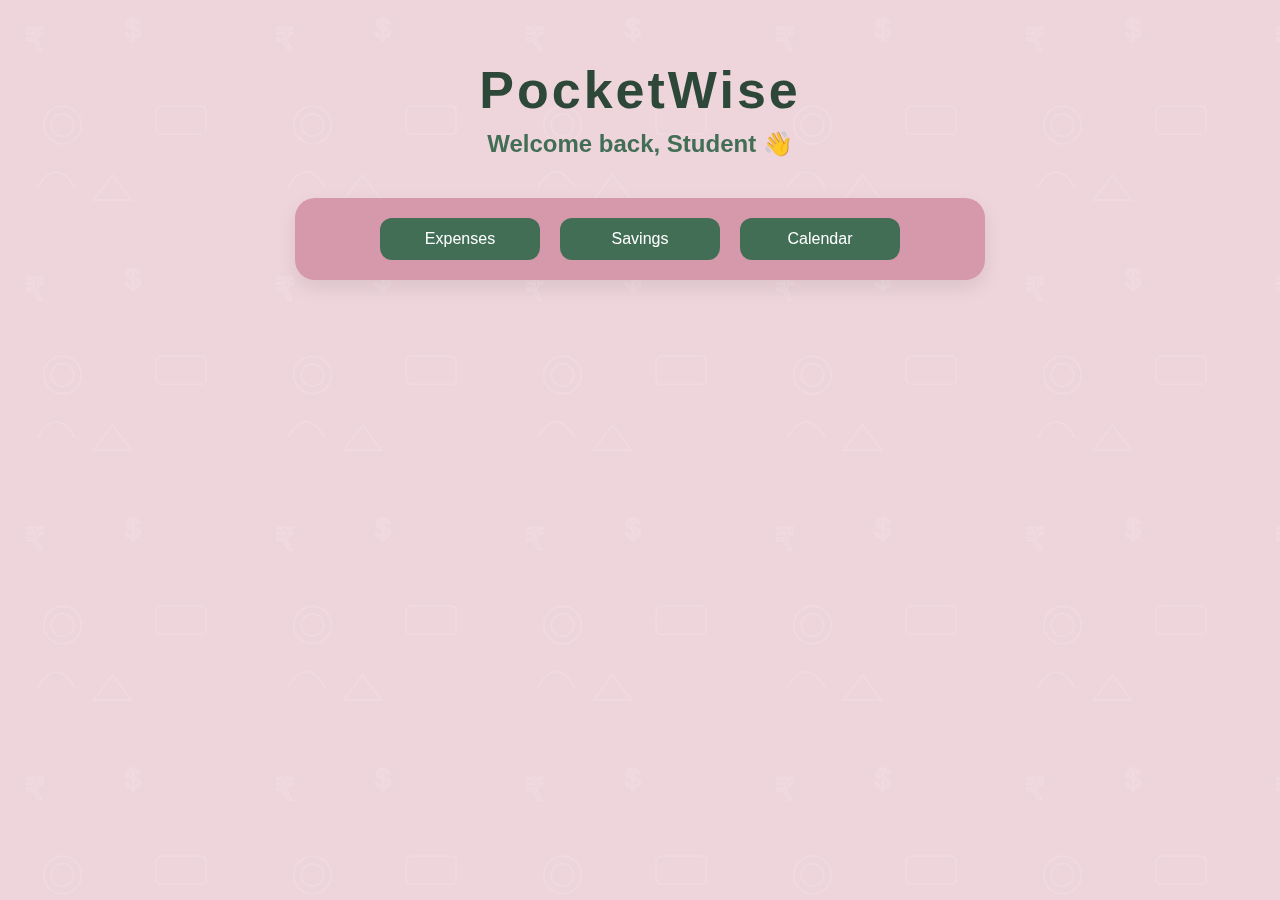
<file: index.html>
<!DOCTYPE html>
<html>
<head>
    <title>PocketWise - Dashboard</title>
    <link rel="stylesheet" href="style.css">
</head>
<body>

    <div class="dashboard">

        <!-- HEADER -->
        <div class="dashboard-header">
            <h1 class="main-title">PocketWise</h1>
            <h2 id="welcome" class="welcome-text"></h2>
        </div>

        <!-- TOP NAVIGATION PANEL -->
        <div class="dashboard-nav">
            <button onclick="window.location.href='expenses.html'">Expenses</button>
            <button onclick="window.location.href='savings.html'">Savings</button>
            <button onclick="window.location.href='calendar.html'">Calendar</button>
        </div>

        <!-- STATS GRID -->
        <div class="stats-grid">

            <div class="stat-card">
                <h3>Monthly Budget</h3>
                <p id="budgetDisplay"></p>
            </div>

            <div class="stat-card">
                <h3>Total Spent</h3>
                <p id="spentDisplay"></p>
            </div>

            <div class="stat-card">
                <h3>Remaining</h3>
                <p id="remainingDisplay"></p>
            </div>

            <div class="stat-card">
                <h3>Savings Goal</h3>
                <p id="goalDisplay"></p>
            </div>

        </div>
    <!-- SMART INSIGHTS SECTION -->
<div class="insights-card">
    <h3>🧠 Smart Financial Insights (Student Mode)</h3>

    <div class="insight-item">
        <p id="budgetUsageInsight"></p>
    </div>

    <div class="insight-item">
        <p id="dailyAverageInsight"></p>
    </div>

    <div class="insight-item">
        <p id="projectionInsight"></p>
    </div>

    <div class="insight-item">
        <p id="savingsProgressInsight"></p>
    </div>

    <div class="insight-item">
        <p id="studentTip"></p>
    </div>
</div>

    </div>

    <script src="script.js"></script>

</body>
</html>
</file>
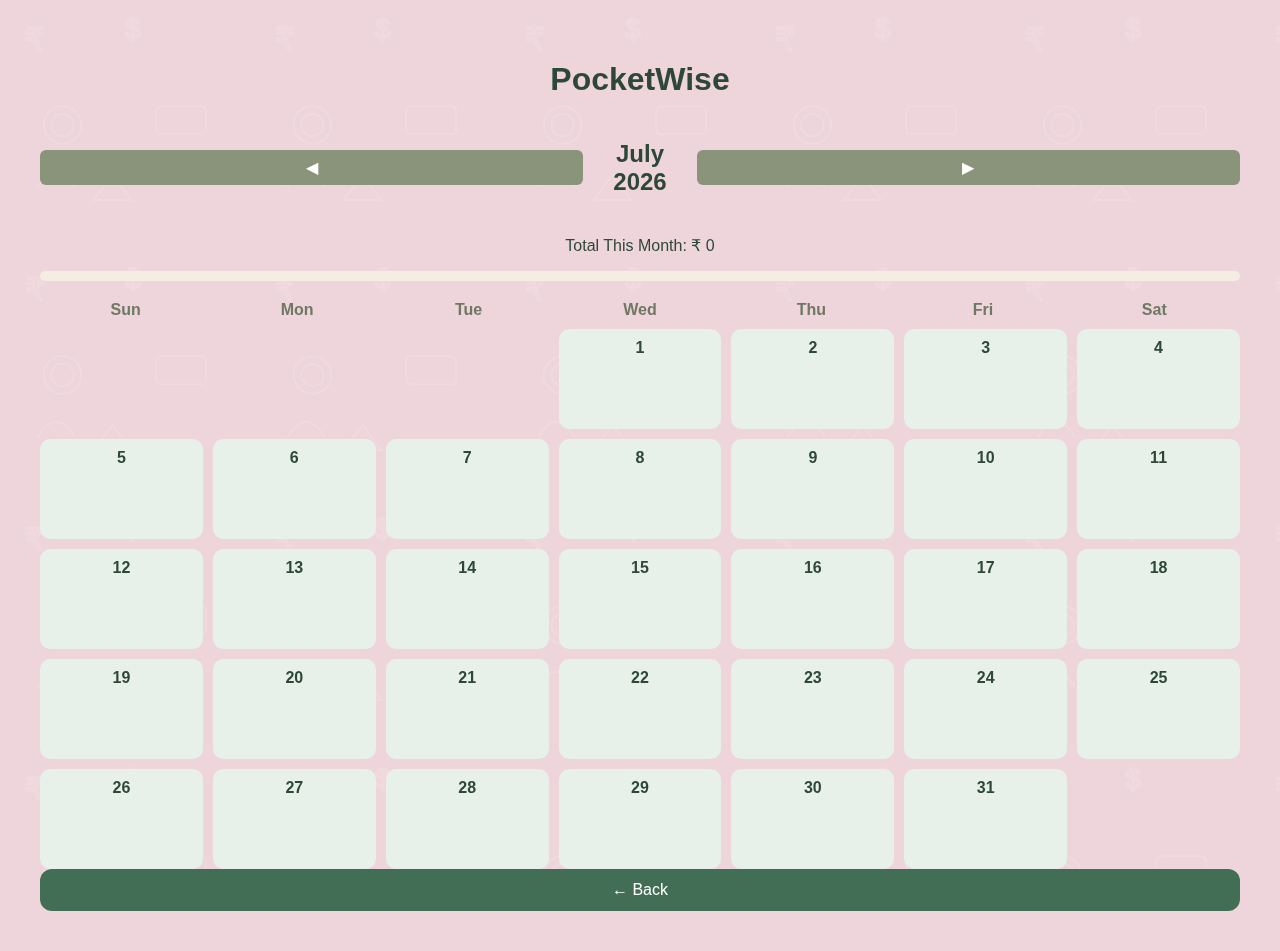
<file: calendar.html>
<!DOCTYPE html>
<html>
<head>
    <title>PocketWise - Calendar</title>
    <link rel="stylesheet" href="style.css">
</head>

<body>

<div class="calendar-page">

    <h1 class="app-title">PocketWise</h1>

    <div class="calendar-header">
        <button onclick="changeMonth(-1)">◀</button>
        <h2 id="monthTitle"></h2>
        <button onclick="changeMonth(1)">▶</button>
    </div>

    <div class="monthly-summary">
        <p>Total This Month: <span id="monthlyTotal">₹0</span></p>
        <div class="progress-bar">
            <div id="progressFill"></div>
        </div>
    </div>

    <div class="weekdays">
        <div>Sun</div>
        <div>Mon</div>
        <div>Tue</div>
        <div>Wed</div>
        <div>Thu</div>
        <div>Fri</div>
        <div>Sat</div>
    </div>

    <div id="calendar" class="calendar-grid"></div>

    <button class="back-btn" onclick="window.location.href='index.html'">← Back</button>

</div>

<script src="script.js"></script>
</body>
</html>
</file>
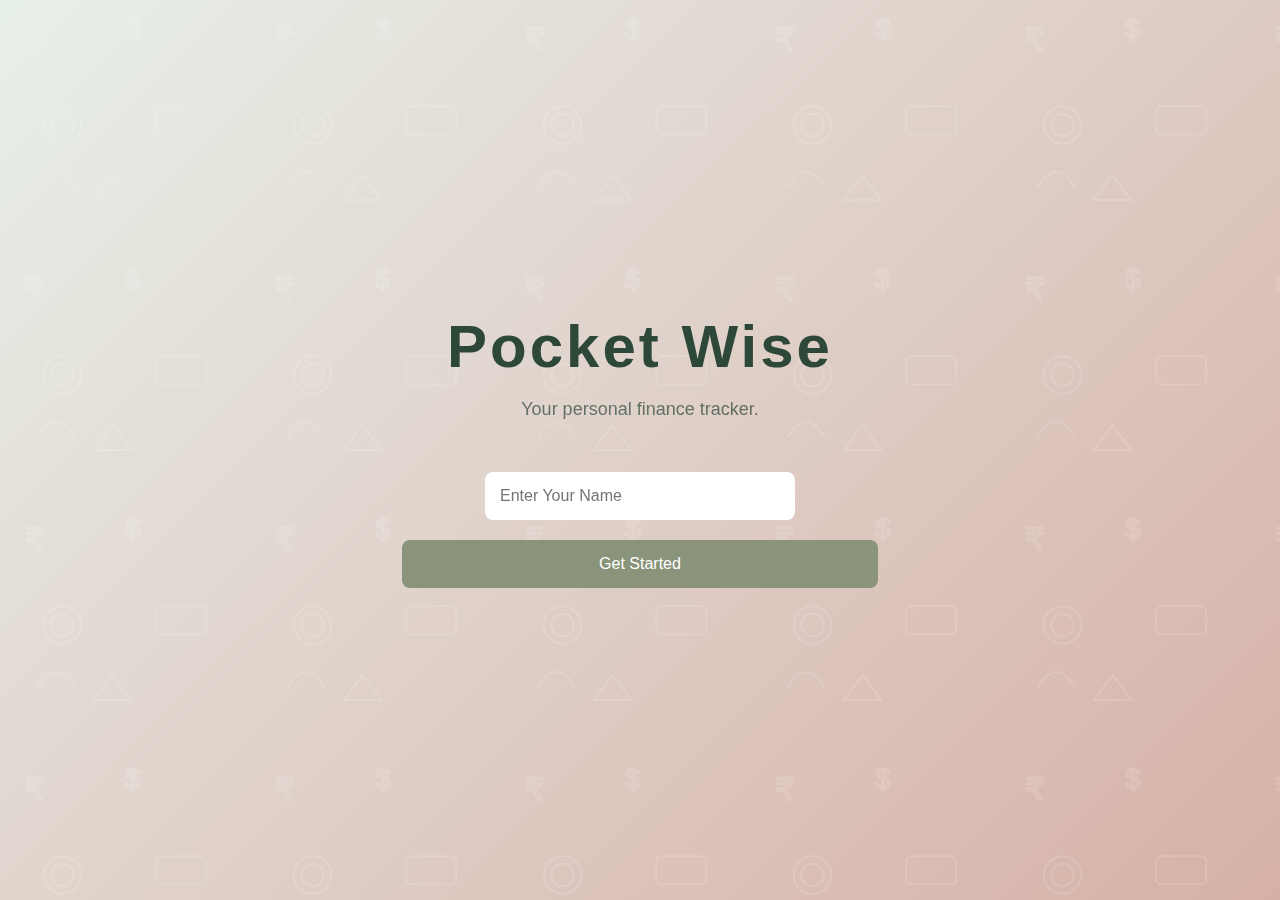
<file: login.html>
<!DOCTYPE html>
<html>
<head>
    <title>Pocket Wise - Login</title>
    <link rel="stylesheet" href="style.css">
</head>
<body class="login-page">

    <div class="login-container">
        <h1 class="brand-title">Pocket Wise</h1>
        <p class="tagline">Your personal finance tracker.</p>

        <form onsubmit="saveName(event)" class="login-form">
            <input type="text" id="username" placeholder="Enter Your Name" required>
            <button type="submit">Get Started</button>
        </form>
    </div>

    <script src="script.js"></script>
</body>
</html>
</file>
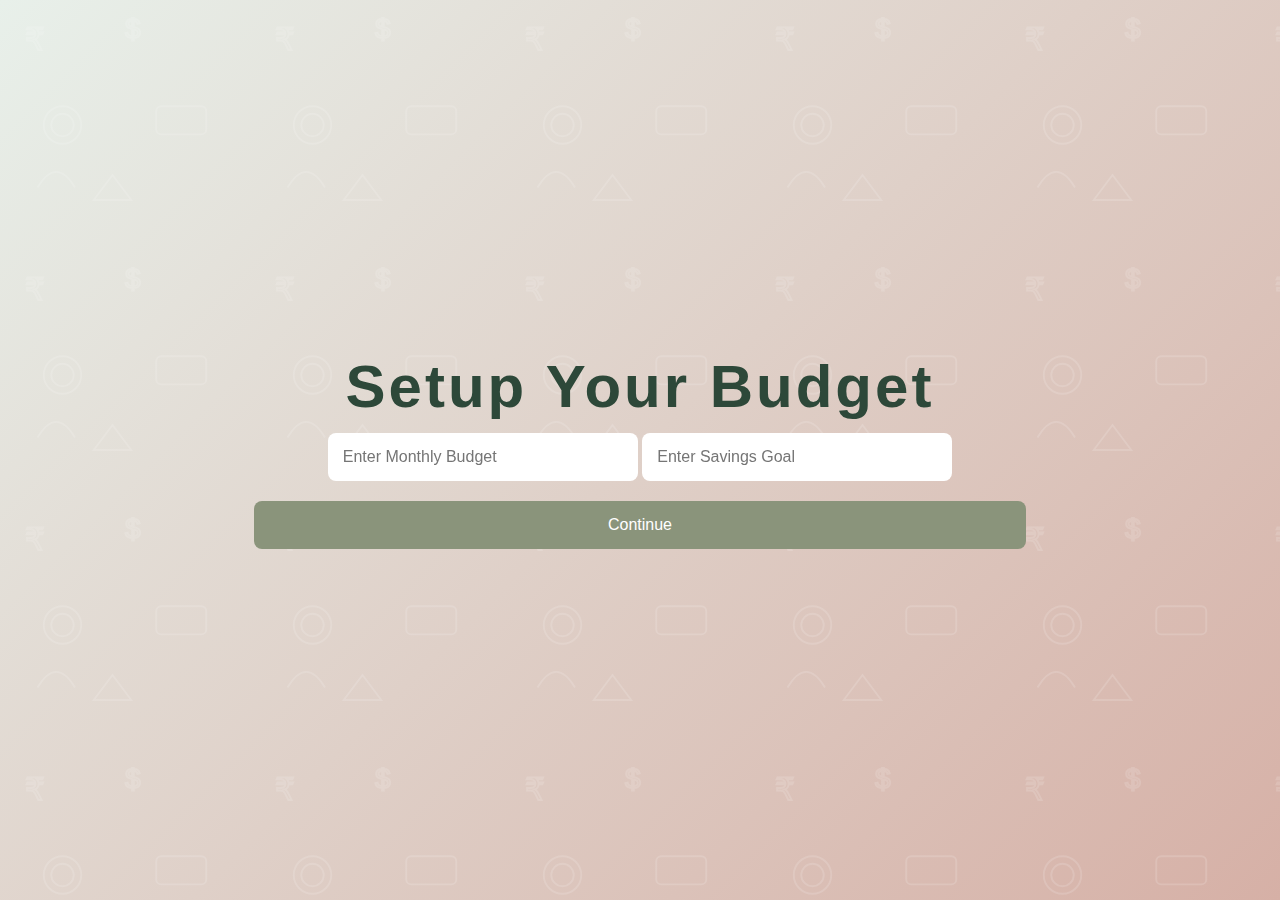
<file: setup.html>
<!DOCTYPE html>
<html>
<head>
    <title>PocketWise - Setup</title>
    <link rel="stylesheet" href="style.css">
</head>
<body class="login-page">

    <div class="login-container">
        <h1 class="brand-title">Setup Your Budget</h1>

        <form onsubmit="saveSetup(event)" class="login-form">
            <input type="number" id="budget" placeholder="Enter Monthly Budget" required>
            <input type="number" id="goal" placeholder="Enter Savings Goal" required>
            <button type="submit">Continue</button>
        </form>
    </div>

    <script src="script.js"></script>
</body>
</html>
</file>
<file: style.css>
/* ================= GLOBAL STYLES ================= */

body {
    font-family: 'Segoe UI', Arial, sans-serif;
    margin: 0;
    background-color: #EED4DB; /* Shy Pink */
    color: #2D4839; /* Sleeping Green */
    overflow-x: hidden;
    position: relative;
    body {
    opacity: 0;
    animation: pageFade 0.6s ease forwards;
}

@keyframes pageFade {
    to { opacity: 1; }
}

}


/* ================= CENTER PAGES ================= */

.center-page {
    display: flex;
    justify-content: center;
    align-items: center;
    height: 100vh;
}


/* ================= CARDS ================= */

.card,
.stat-card,
.mini-card,
.add-card,
.summary-box,
.chart-card,
.progress-card,
.expense-list {
    background: #FFFFFF;
    border-radius: 20px;
    box-shadow: 0 8px 20px rgba(0,0,0,0.08);
}
/* Login Page Title */
.card h2 {
    font-family: "Bauhaus 93", "Century Gothic", sans-serif;
    font-size: 48px;
    font-weight: normal;
    letter-spacing: 2px;
    text-align: center;
    color: #8A947B;
    margin-bottom: 25px;
}


/* ================= LOGIN & SETUP CARD ================= */

.card {
    padding: 35px;
    width: 320px;
    text-align: center;
}


/* ================= APP TITLE ================= */

.main-title {
    font-family: "Bauhaus 93", "Century Gothic", sans-serif;
    font-size: 52px;
    letter-spacing: 3px;
    color: #2D4839;
    margin: 0;
}

.welcome-text {
    font-size: 24px;
    font-weight: 600;
    margin-top: 10px;
    color: #426E55;
}


/* ================= INPUTS ================= */

input,
select {
    width: 100%;
    padding: 12px;
    margin: 12px 0;
    border-radius: 10px;
    border: 1px solid #D698AB; /* Sleeping Pink */
    background-color: #FFFFFF;
    font-size: 14px;
    outline: none;
}

input:focus,
select:focus {
    border-color: #426E55;
}


/* ================= BUTTONS ================= */

button {
    width: 100%;
    padding: 12px;
    border: none;
    border-radius: 12px;
    background: #426E55; /* Grounding Green */
    color: #FFFFFF;
    font-size: 16px;
    cursor: pointer;
    transition: 0.3s ease;
}

button:hover {
    background: #2D4839; /* Sleeping Green */
    transform: translateY(-2px);
}


/* ================= DASHBOARD ================= */

.dashboard {
    padding: 60px 40px;
    text-align: center;
}

.dashboard-header {
    margin-bottom: 30px;
}


/* ================= NAV PANEL ================= */

.dashboard-nav {
    background: #D698AB; /* Sleeping Pink */
    padding: 20px;
    border-radius: 20px;
    display: flex;
    justify-content: center;
    gap: 20px;
    margin: 40px auto;
    max-width: 650px;
    box-shadow: 0 8px 20px rgba(0,0,0,0.08);
}

.dashboard-nav button {
    width: 160px;
}


/* ================= STATS GRID ================= */

.stats-grid {
    display: grid;
    grid-template-columns: repeat(auto-fit, minmax(220px, 1fr));
    gap: 25px;
    margin-top: 30px;
}

.stat-card {
    padding: 30px;
}

.stat-card h3 {
    margin-bottom: 15px;
    font-size: 18px;
    color: #426E55;
}

.stat-card p {
    font-size: 22px;
    font-weight: bold;
    color: #CB748E; /* Growing Pink highlight */
}


/* ================= EXPENSES PAGE ================= */

.expenses-container {
    display: flex;
    padding: 30px;
    gap: 30px;
    flex-wrap: wrap;
}

.left-section,
.center-section,
.right-section {
    flex: 1;
    min-width: 280px;
}

.mini-cards {
    display: flex;
    gap: 15px;
    margin-bottom: 20px;
}

.mini-card {
    padding: 15px;
}

.expense-list {
    padding: 15px;
}

.expense-list ul {
    list-style: none;
    padding: 0;
}

.expense-list li {
    padding: 8px 0;
    border-bottom: 1px solid #EED4DB;
}

.chart-card {
    padding: 25px;
}

.add-card {
    padding: 25px;
}


/* ================= SAVINGS PAGE ================= */

.savings-container {
    display: flex;
    padding: 30px;
    gap: 30px;
    flex-wrap: wrap;
}

.savings-summary {
    display: flex;
    gap: 20px;
    margin: 20px 0;
}

.summary-box {
    padding: 20px;
    text-align: center;
}

.summary-box p {
    font-size: 20px;
    font-weight: bold;
    color: #CB748E;
}

.progress-card {
    padding: 20px;
}

.progress-bar {
    width: 100%;
    height: 20px;
    background: #EED4DB;
    border-radius: 20px;
    overflow: hidden;
    margin-top: 10px;
}

.progress-fill {
    height: 100%;
    width: 0%;
    background: #426E55;
    transition: width 0.5s ease;
}


/* ================= RESPONSIVE ================= */

@media (max-width: 900px) {

    .expenses-container,
    .savings-container {
        flex-direction: column;
    }

    .savings-summary {
        flex-direction: column;
    }

    .dashboard-nav {
        flex-direction: column;
        align-items: center;
    }

    .dashboard-nav button {
        width: 80%;
    }
}


/* ================= WHITE DOODLE BACKGROUND ================= */

body::before {
    content: "";
    position: fixed;
    inset: 0;
    z-index: -1;

    background-image: url("data:image/svg+xml,%3Csvg width='250' height='250' viewBox='0 0 400 400' xmlns='http://www.w3.org/2000/svg'%3E%3Cg fill='none' stroke='white' stroke-width='3' opacity='0.15'%3E%3Ctext x='40' y='80' font-size='50' font-family='Arial'%3E₹%3C/text%3E%3Ctext x='200' y='60' font-size='45' font-family='Arial'%3E$%3C/text%3E%3Ccircle cx='100' cy='200' r='30'/%3E%3Ccircle cx='100' cy='200' r='18'/%3E%3Crect x='250' y='170' width='80' height='45' rx='8'/%3E%3Cpath d='M60 300 q30 -50 60 0'/%3E%3Cpath d='M150 320 l30 -40 l30 40z'/%3E%3C/g%3E%3C/svg%3E");

    background-repeat: repeat;
    background-size: 250px 250px;
}

/* LOGIN PAGE STYLING */

.login-page {
    margin: 0;
    height: 100vh;
    display: flex;
    justify-content: center;
    align-items: center;
    background: linear-gradient(135deg, #E8F0EA, #D6B0A6);
    font-family: 'Poppins', sans-serif;
}

.login-container {
    text-align: center;
}

.brand-title {
    font-family: "Bauhaus 93", "Century Gothic", sans-serif;
    font-size: 60px;
    letter-spacing: 3px;
    margin: 0;
}

.tagline {
    font-size: 18px;
    margin-bottom: 40px;
    opacity: 0.7;
}

.login-form input {
    padding: 15px;
    width: 280px;
    border: none;
    border-radius: 8px;
    font-size: 16px;
    margin-bottom: 20px;
    outline: none;
}

.login-form button {
    padding: 15px 40px;
    border: none;
    border-radius: 8px;
    background-color: #8A947B;
    color: white;
    font-size: 16px;
    cursor: pointer;
    transition: 0.3s;
}

.login-form button:hover {
    background-color: #6f7863;
}
/* CALENDAR PAGE */
/* CALENDAR FULL DESIGN */

.calendar-page {
    padding: 40px;
    font-family: 'Poppins', sans-serif;
    text-align: center;
}

.calendar-header {
    display: flex;
    justify-content: center;
    align-items: center;
    gap: 30px;
    margin: 20px 0;
}

.calendar-header button {
    background: #8A947B;
    border: none;
    color: white;
    padding: 8px 15px;
    border-radius: 6px;
    cursor: pointer;
}

.calendar-header button:hover {
    background: #6F7863;
}

#monthTitle {
    font-size: 24px;
}

/* Weekly labels */
.weekdays {
    display: grid;
    grid-template-columns: repeat(7, 1fr);
    margin-top: 20px;
    font-weight: bold;
    color: #6F7863;
}

/* Calendar grid */
.calendar-grid {
    display: grid;
    grid-template-columns: repeat(7, 1fr);
    gap: 10px;
    margin-top: 10px;
}

.calendar-day {
    background-color: #E8F0EA;
    border-radius: 10px;
    padding: 10px;
    min-height: 80px;
    display: flex;
    flex-direction: column;
    justify-content: space-between;
    transition: 0.3s;
}

.calendar-day:hover {
    transform: translateY(-4px);
}

.day-number {
    font-weight: bold;
}

.day-amount {
    font-size: 13px;
    font-weight: 600;
}

/* Today highlight */
.today {
    border: 2px solid #8A947B;
}

/* Monthly Summary */
.monthly-summary {
    margin-top: 20px;
}

.progress-bar {
    width: 100%;
    height: 10px;
    background-color: #F4EDE4;
    border-radius: 20px;
    margin-top: 8px;
}

#progressFill {
    height: 100%;
    width: 0%;
    background-color: #D6B0A6;
    border-radius: 20px;
    transition: 0.4s;
}
.chart-card {
    background: #E8F0EA;
    padding: 20px;
    border-radius: 12px;
    margin-top: 20px;
}
/* SMART INSIGHTS CARD */

.insights-card {
    background: #E8F0EA;
    padding: 20px;
    border-radius: 14px;
    margin-top: 25px;
    width: 80%;
    margin-left: auto;
    margin-right: auto;
    text-align: left;
    box-shadow: 0 4px 10px rgba(0,0,0,0.05);
}

.insights-card h3 {
    color: #6F7863;
    margin-bottom: 15px;
}

.insights-card p {
    margin: 8px 0;
    font-weight: 500;
}
/* ========================= */
/* CARD ANIMATIONS */
/* ========================= */

.stat-card,
.insights-card {
    opacity: 0;
    transform: translateY(30px);
    animation: fadeUp 0.8s ease forwards;
}

.stat-card:nth-child(1) { animation-delay: 0.1s; }
.stat-card:nth-child(2) { animation-delay: 0.2s; }
.stat-card:nth-child(3) { animation-delay: 0.3s; }
.stat-card:nth-child(4) { animation-delay: 0.4s; }

.insights-card {
    animation-delay: 0.6s;
}

@keyframes fadeUp {
    to {
        opacity: 1;
        transform: translateY(0);
    }
}
button {
    transition: all 0.3s ease;
}

button:hover {
    transform: translateY(-2px);
    box-shadow: 0 5px 15px rgba(143,148,251,0.4);
}
.calendar-grid div {
    transition: all 0.2s ease;
}

.calendar-grid div:hover {
    transform: scale(1.05);
    box-shadow: 0 0 10px rgba(143,148,251,0.5);
}
#progressFill {
    width: 0%;
    transition: width 1.2s ease-in-out;
}
</file>
